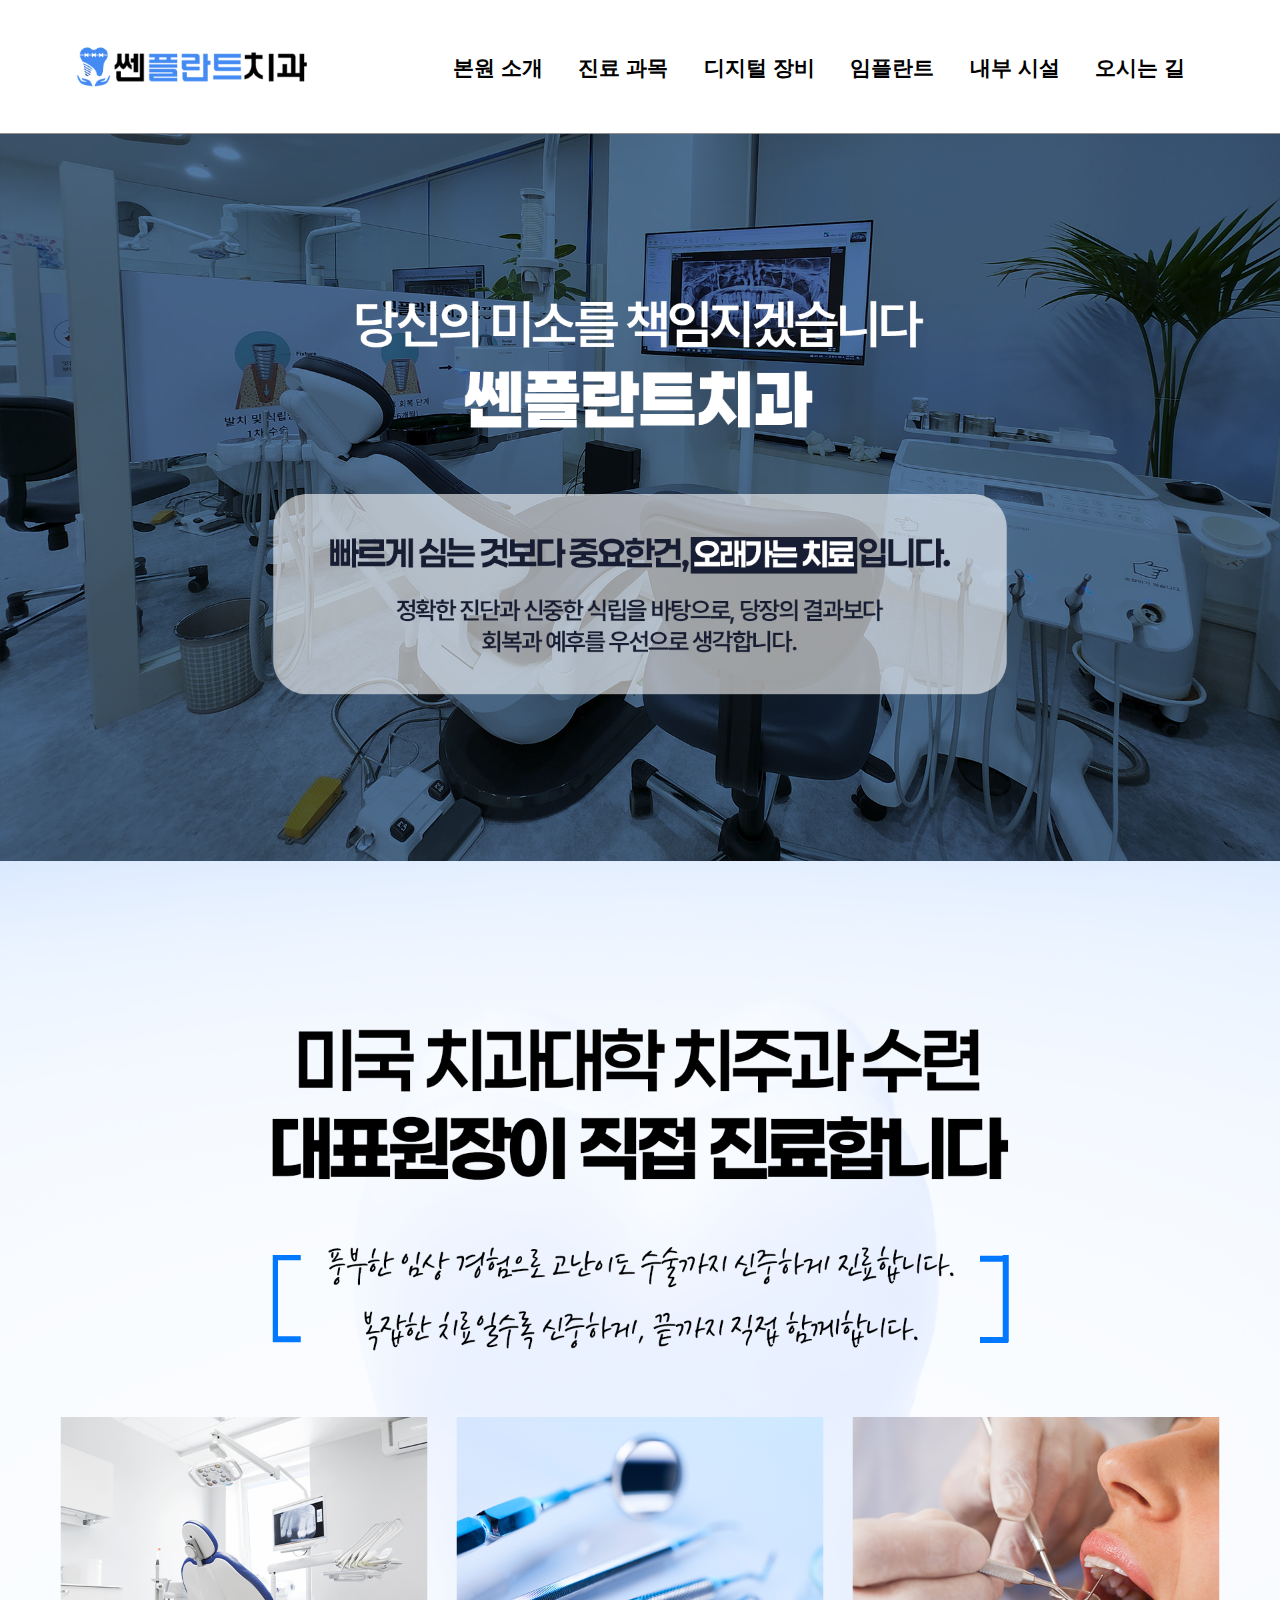
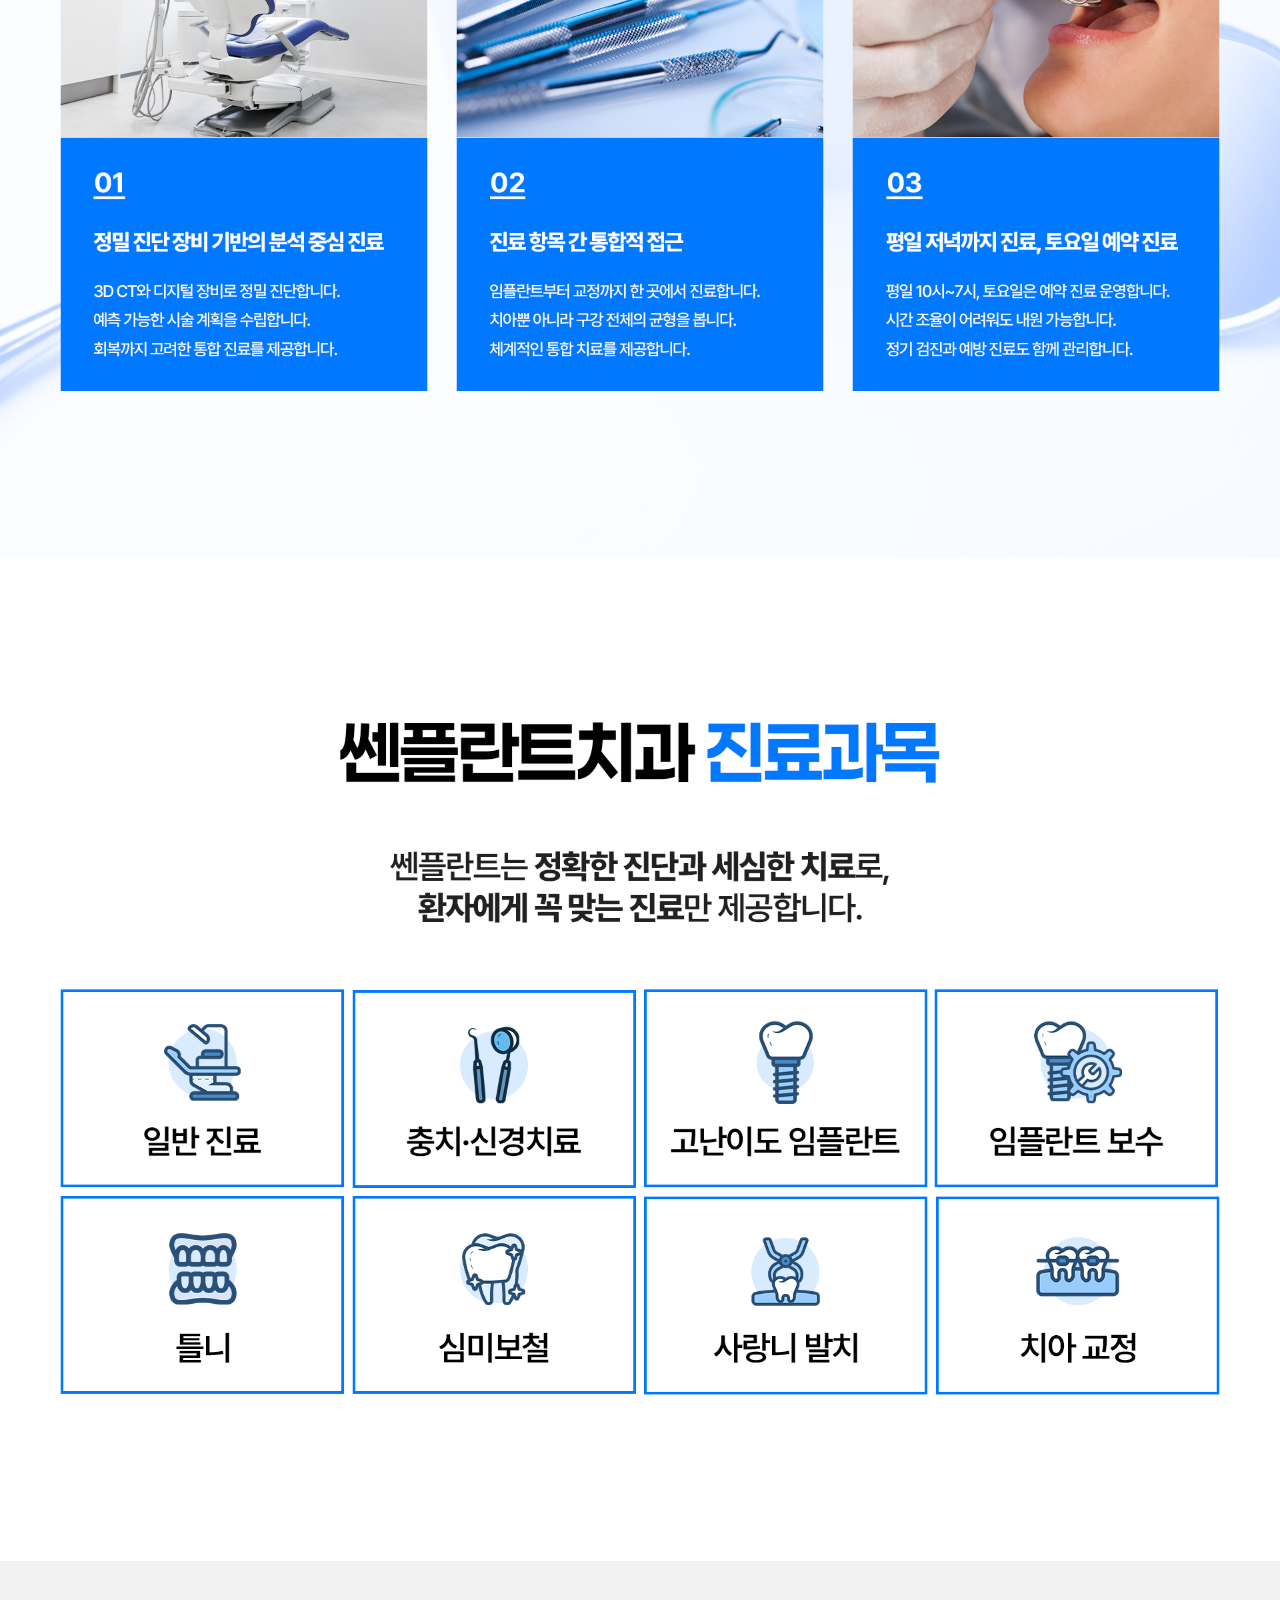
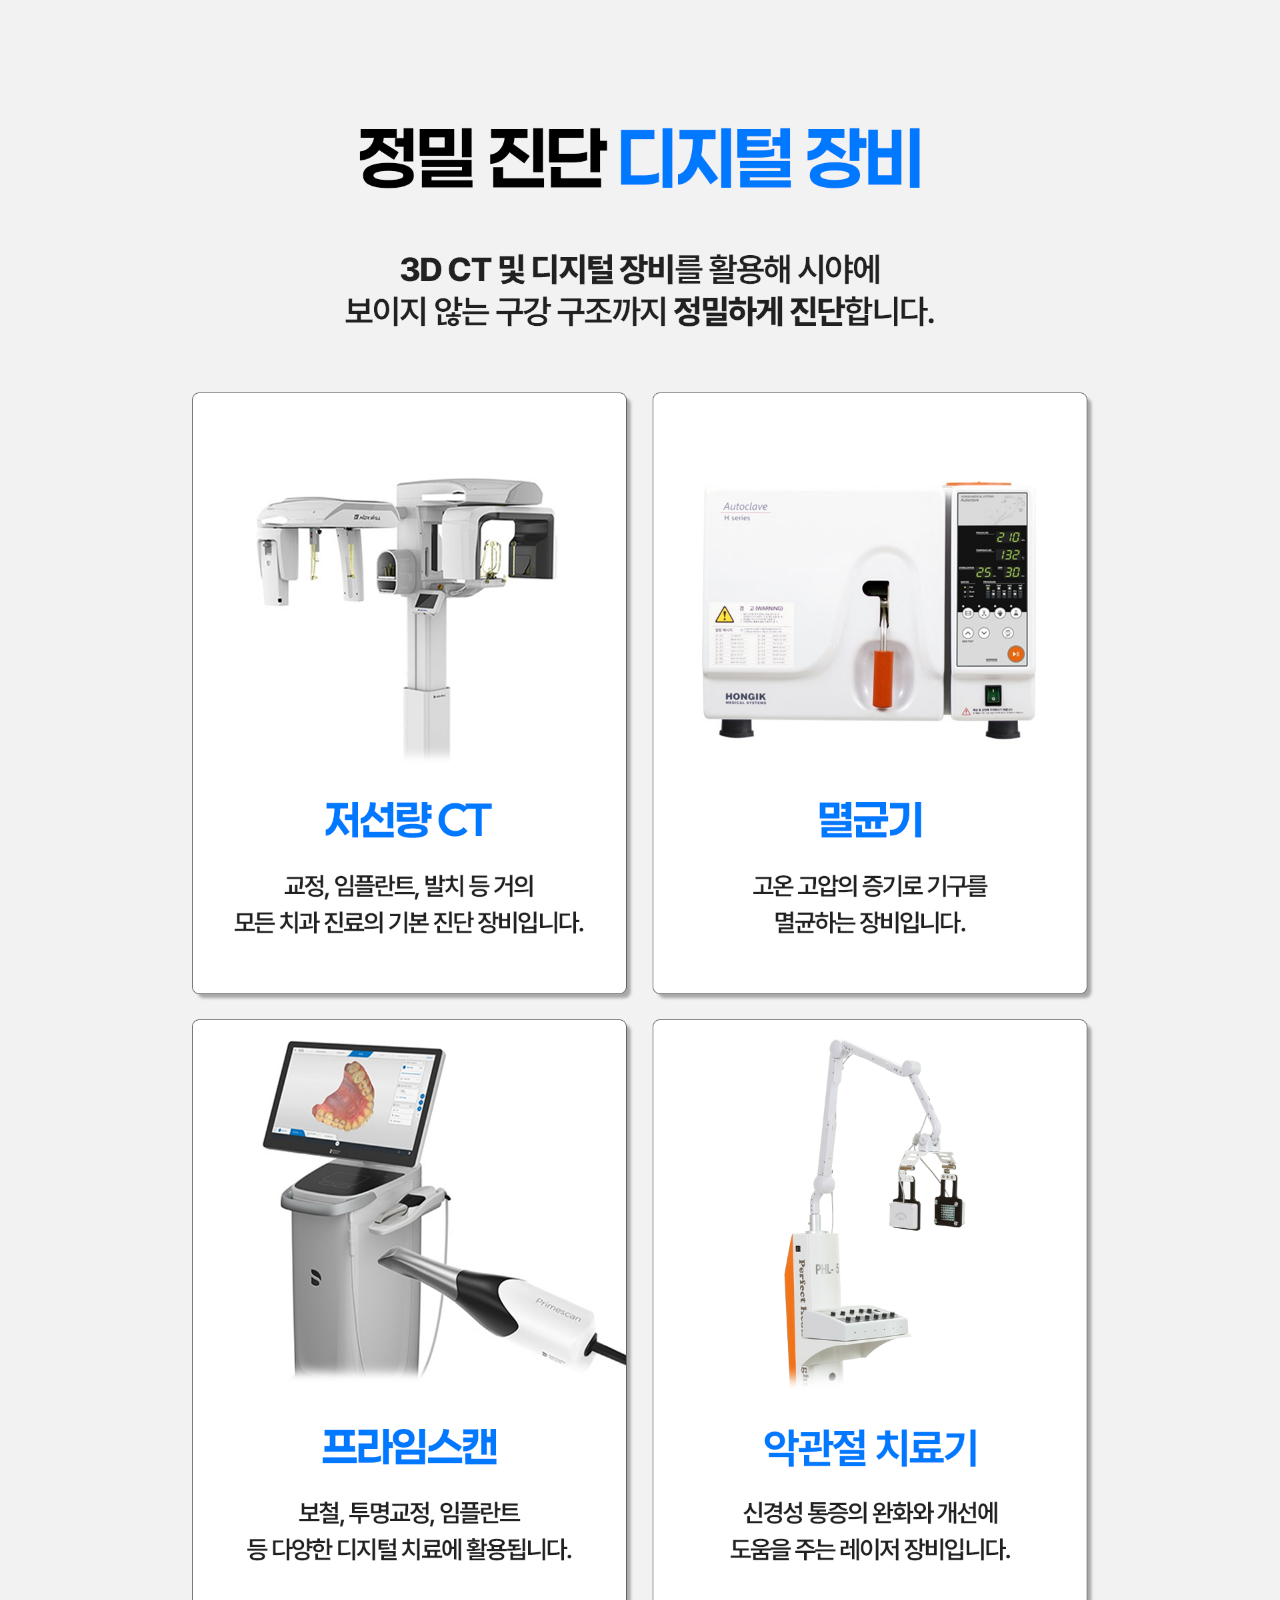
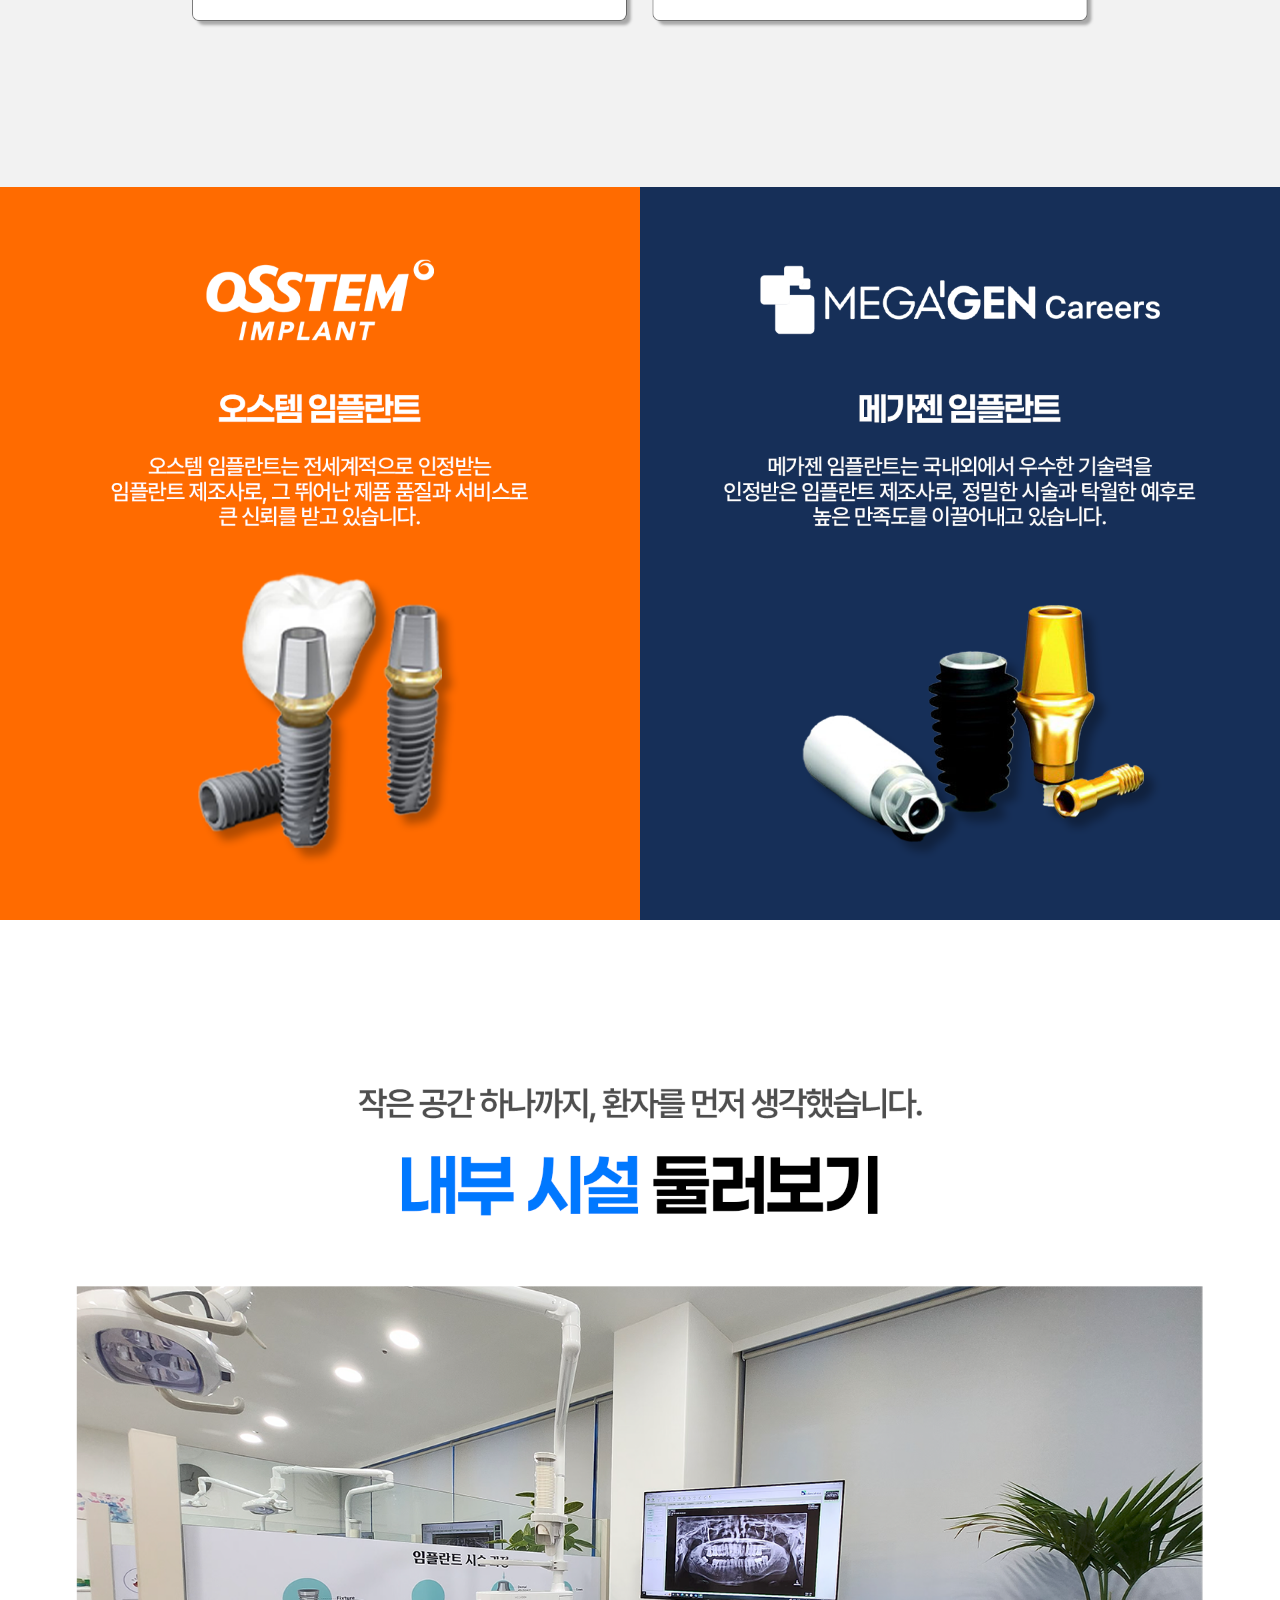
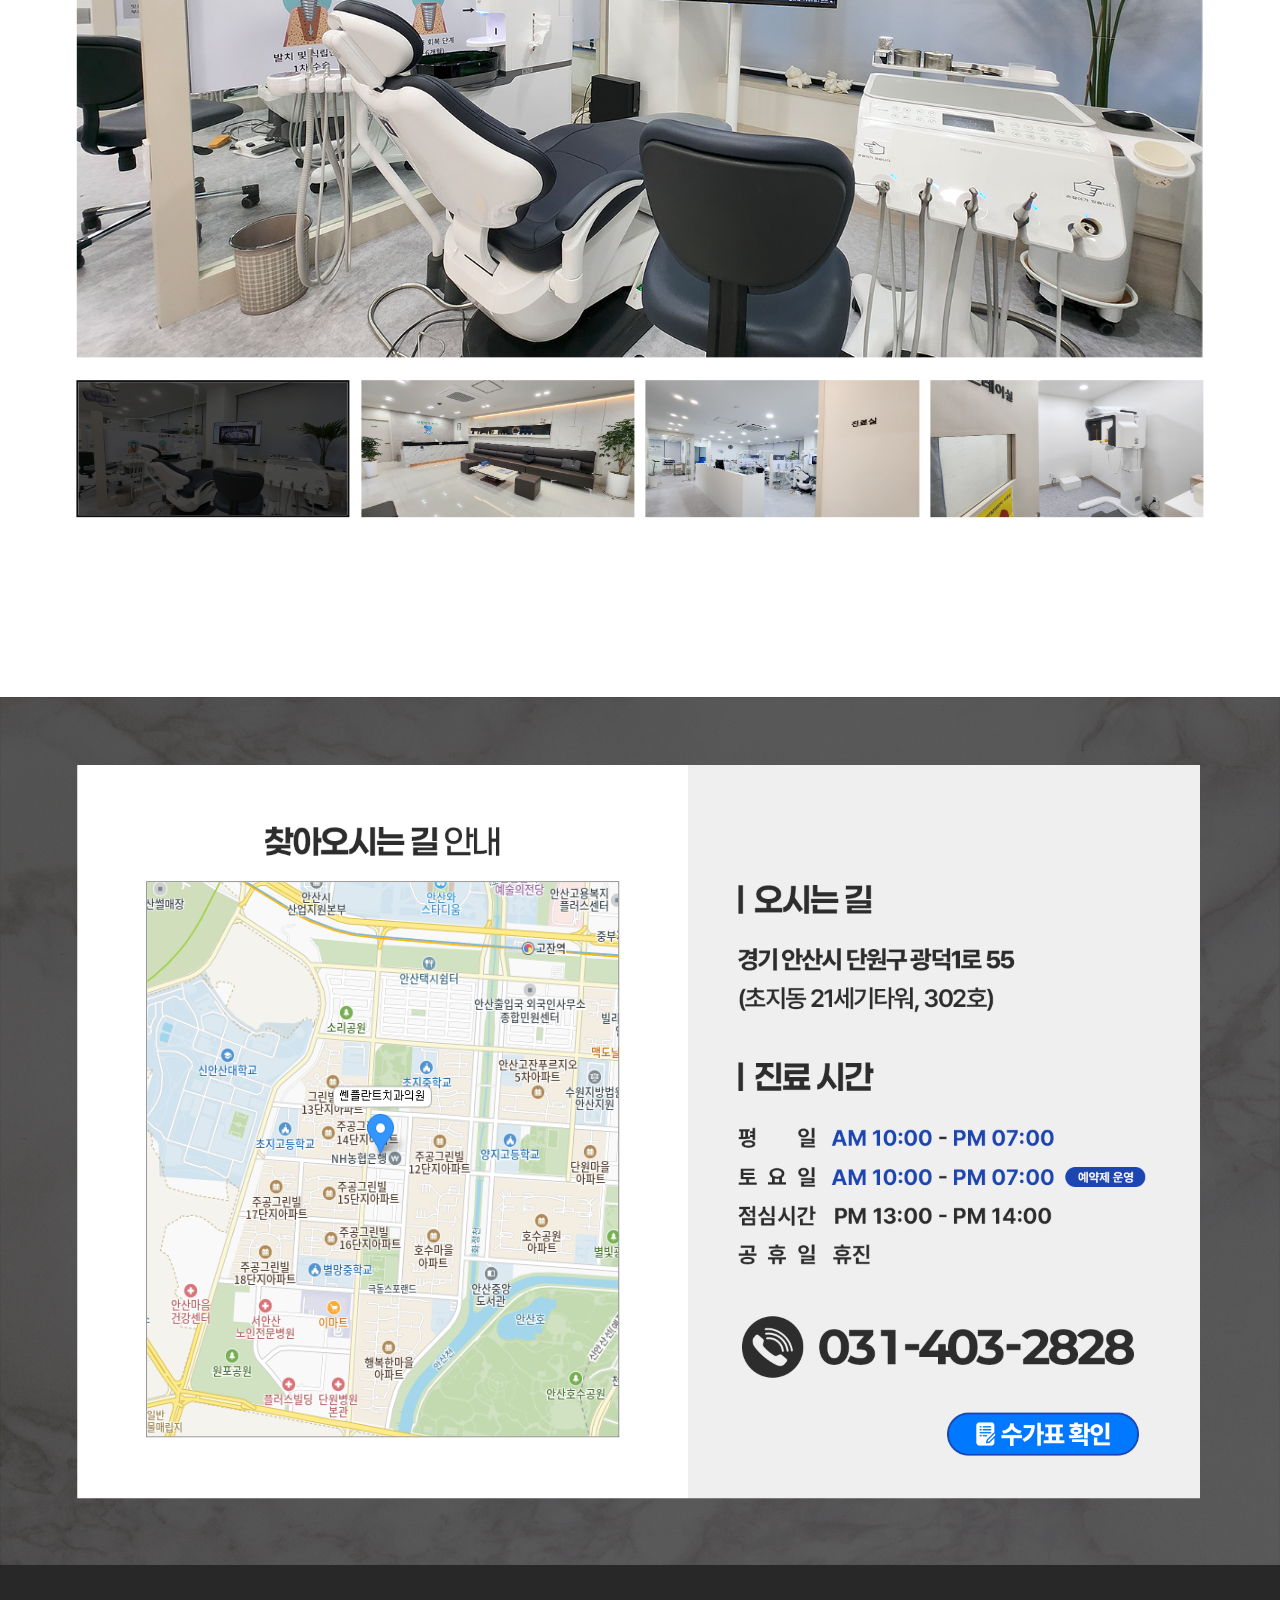
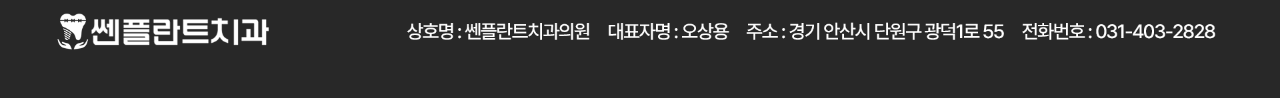
<file: index.html>
<!DOCTYPE html>
<!-- saved from url=(0034)http://127.0.0.1:5500/Landing.html -->
<html lang="ko"><head><meta http-equiv="Content-Type" content="text/html; charset=UTF-8">
  
  <meta name="viewport" content="width=device-width, initial-scale=1.0">
  <title>쎈플란트치과의원 홈페이지</title>
<script src="./index_files/code.jquery.com_jquery-3.7.0.min.js.다운로드"></script><script src="./index_files/bootstrap.bundle.min.js.다운로드" integrity="sha384-j1CDi7MgGQ12Z7Qab0qlWQ/Qqz24Gc6BM0thvEMVjHnfYGF0rmFCozFSxQBxwHKO" crossorigin="anonymous"></script><link rel="stylesheet" href="./index_files/Landing.css"><link href="./index_files/bootstrap.min.css" rel="stylesheet" integrity="sha384-4Q6Gf2aSP4eDXB8Miphtr37CMZZQ5oXLH2yaXMJ2w8e2ZtHTl7GptT4jmndRuHDT" crossorigin="anonymous"><link rel="stylesheet" href="./index_files/bootstrap-icons.css"></head>
  
  
  
  
  
<body>
  
  <div id="wrap">

    <div class="pc-menu">
      <img src="./index_files/menu_bg.png" class="img-fluid">
      <div class="menu-logo">
        <span onclick="document.getElementById(&#39;sec01&#39;).scrollIntoView({ behavior: &#39;smooth&#39; })"><img src="./index_files/logo.png" class="img-fluid"></span>
      </div>
      <div class="menu-bar">
        <span onclick="document.getElementById(&#39;sec02&#39;).scrollIntoView({ behavior: &#39;smooth&#39; })">본원 소개</span>
        <span onclick="document.getElementById(&#39;sec03&#39;).scrollIntoView({ behavior: &#39;smooth&#39; })">진료 과목</span>
        <span onclick="document.getElementById(&#39;sec04&#39;).scrollIntoView({ behavior: &#39;smooth&#39; })">디지털 장비</span>
        <span onclick="document.getElementById(&#39;sec045&#39;).scrollIntoView({ behavior: &#39;smooth&#39; })">임플란트</span>
        <span onclick="document.getElementById(&#39;sec05&#39;).scrollIntoView({ behavior: &#39;smooth&#39; })">내부 시설</span>
        <span onclick="document.getElementById(&#39;sec06&#39;).scrollIntoView({ behavior: &#39;smooth&#39; })">오시는 길</span>
      </div>
    </div>

    <div class="mo-menu">
      <img src="./index_files/menu_bg.png" class="img-fluid">
      <div class="menu-logo">
        <span onclick="document.getElementById(&#39;sec01&#39;).scrollIntoView({ behavior: &#39;smooth&#39; })"><img src="./index_files/logo.png" class="img-fluid"></span>
      </div>  
        <button class="menu-drop" data-bs-toggle="offcanvas" data-bs-target="#offcanvasWithBothOptions" aria-controls="offcanvasWithBothOptions">☰</button>
    </div>

    <div class="offcanvas offcanvas-start" data-bs-scroll="true" tabindex="-1" id="offcanvasWithBothOptions" aria-labelledby="offcanvasWithBothOptionsLabel">
      <div class="offcanvas-body">
        <div class="span-bg">
          <span onclick="handleMenuClick(&#39;sec02&#39;)">본원 소개</span>
          <span onclick="handleMenuClick(&#39;sec03&#39;)">진료 과목</span>
          <span onclick="handleMenuClick(&#39;sec04&#39;)">디지털 장비</span>
          <span onclick="handleMenuClick(&#39;sec045&#39;)">임플란트</span>
          <span onclick="handleMenuClick(&#39;sec05&#39;)">내부 시설</span>
          <span onclick="handleMenuClick(&#39;sec06&#39;)">오시는 길</span>
        </div>
      </div>
    </div>

    <script>
      const offcanvasEl = document.getElementById('offcanvasWithBothOptions');
      const offcanvas = bootstrap.Offcanvas.getOrCreateInstance(offcanvasEl);

      function handleMenuClick(sectionId) {
        // 1. 오프캔버스 닫기
        offcanvas.hide();

        // 2. 닫힌 후에 스크롤 이동 (hide 이벤트 발생 후 실행)
        offcanvasEl.addEventListener('hidden.bs.offcanvas', function onHidden() {
          document.getElementById(sectionId).scrollIntoView({ behavior: 'smooth' });
          // 이벤트 리스너는 한 번만 실행되도록 제거
          offcanvasEl.removeEventListener('hidden.bs.offcanvas', onHidden);
        });
      }
    </script>
    
    <img src="./index_files/section_01.png" id="sec01" class="img-fluid">
    <img src="./index_files/section_02.png" id="sec02" class="img-fluid">
    <img src="./index_files/section_03.png" id="sec03" class="img-fluid">

    <div class="sec04-slide-bg">
      <!-- <button class="slide-btn btn-left" onclick="moveSlide(-1)">&#10094;</button> -->
      <!-- <button class="slide-btn btn-right" onclick="moveSlide(1)">&#10095;</button> -->
      <img src="./index_files/section_04.png" id="sec04" class="img-fluid">
      <div class="sec04-slide" id="sec04Slider" style="transform: translate(calc(-61%), -50%);">
        <!-- <img src="images/section_04_slide_1.png" class="sec04img">
        <img src="images/section_04_slide_2.png" class="sec04img">
        <img src="images/section_04_slide_3.png" class="sec04img">
        <img src="images/section_04_slide_1.png" class="sec04img">
        <img src="images/section_04_slide_2.png" class="sec04img">
        <img src="images/section_04_slide_3.png" class="sec04img">
        <img src="images/section_04_slide_1.png" class="sec04img">
        <img src="images/section_04_slide_2.png" class="sec04img">
        <img src="images/section_04_slide_3.png" class="sec04img"> -->
      </div>
    </div>
    
    <img src="./index_files/section_04.5.png" id="sec045" class="img-fluid">

    <div class="sec05-slide-bg">
      <img src="./index_files/section_05.png" id="sec05" class="img-fluid">

      <!-- 메인 이미지 -->
      <div class="sec05-mainimg">
        <img src="./index_files/section_05_slide_1.png" id="mainImg" class="img-fluid fade-img">
      </div>

      <!-- 서브 이미지 -->
      <div class="sec05-subimg">
        <img src="./index_files/section_05_slide_1.png" class="img-fluid sub-img active">
        <img src="./index_files/section_05_slide_2.png" class="img-fluid sub-img">
        <img src="./index_files/section_05_slide_3.png" class="img-fluid sub-img">
        <img src="./index_files/section_05_slide_4.png" class="img-fluid sub-img">
      </div>
    </div>
    
    <div class="tel-btn-bg">
      <img src="./index_files/section_06.png" id="sec06" class="img-fluid">
      <a class="telbtn" href="tel:0314032828"></a>
      <div class="kakaomap">
        <div class="map">
          <div style="height: 700px;">
            <a href="https://map.kakao.com/?urlX=459183.9999999997&amp;urlY=1058252.0000000007&amp;itemId=270415336&amp;q=%EC%8E%88%ED%94%8C%EB%9E%80%ED%8A%B8%EC%B9%98%EA%B3%BC%EC%9D%98%EC%9B%90&amp;srcid=270415336&amp;map_type=TYPE_MAP&amp;from=roughmap" target="_blank"><img class="map" src="./index_files/0789365ea7e21822d089940cae4c9eee80db0e08cd922665cef4db4444daa097" width="698px" height="698px" style="border:1px solid #ccc;"></a>
          </div>
          <div style="overflow: hidden; padding: 7px 11px; border: 1px solid rgba(0, 0, 0, 0.1); border-radius: 0px 0px 2px 2px; background-color: rgb(249, 249, 249);">
            <a href="https://map.kakao.com/" target="_blank" style="float: left;">
              <img src="./index_files/logo_kakaomap.png" width="72" height="16" alt="카카오맵" style="display:block;width:72px;height:16px">
            </a>
            <div style="float: right; position: relative; top: 1px; font-size: 11px;">
              <a target="_blank" href="https://map.kakao.com/?from=roughmap&amp;srcid=270415336&amp;confirmid=270415336&amp;q=%EC%8E%88%ED%94%8C%EB%9E%80%ED%8A%B8%EC%B9%98%EA%B3%BC%EC%9D%98%EC%9B%90&amp;rv=on" style="float:left;height:15px;padding-top:1px;line-height:15px;color:#000;text-decoration: none;">로드뷰</a>
              <span style="width: 1px;padding: 0;margin: 0 8px 0 9px;height: 11px;vertical-align: top;position: relative;top: 2px;border-left: 1px solid #d0d0d0;float: left;"></span>
              <a target="_blank" href="https://map.kakao.com/?from=roughmap&amp;eName=%EC%8E%88%ED%94%8C%EB%9E%80%ED%8A%B8%EC%B9%98%EA%B3%BC%EC%9D%98%EC%9B%90&amp;eX=459183.9999999997&amp;eY=1058252.0000000007" style="float:left;height:15px;padding-top:1px;line-height:15px;color:#000;text-decoration: none;">길찾기</a>
              <span style="width: 1px;padding: 0;margin: 0 8px 0 9px;height: 11px;vertical-align: top;position: relative;top: 2px;border-left: 1px solid #d0d0d0;float: left;"></span>
              <a target="_blank" href="https://map.kakao.com/?map_type=TYPE_MAP&amp;from=roughmap&amp;srcid=270415336&amp;itemId=270415336&amp;q=%EC%8E%88%ED%94%8C%EB%9E%80%ED%8A%B8%EC%B9%98%EA%B3%BC%EC%9D%98%EC%9B%90&amp;urlX=459183.9999999997&amp;urlY=1058252.0000000007" style="float:left;height:15px;padding-top:1px;line-height:15px;color:#000;text-decoration: none;">지도 크게 보기</a>
            </div>
          </div>
          <div>
            <span style="border-bottom:0px none #333333;position:absolute;left:-25px;top:-136px;width:0px;height:40px"></span>
          </div>
        </div>
      </div>
      <div class="cost">
        <img src="./index_files/cost-btn.png" class="img-fluid" data-bs-toggle="modal" data-bs-target="#exampleModal">
      </div>
    </div>
    
    

    <img src="./index_files/footer.png" class="img-fluid">

  </div>

<!-- Code injected by live-server -->
<script>
	// <![CDATA[  <-- For SVG support
	if ('WebSocket' in window) {
		(function () {
			function refreshCSS() {
				var sheets = [].slice.call(document.getElementsByTagName("link"));
				var head = document.getElementsByTagName("head")[0];
				for (var i = 0; i < sheets.length; ++i) {
					var elem = sheets[i];
					var parent = elem.parentElement || head;
					parent.removeChild(elem);
					var rel = elem.rel;
					if (elem.href && typeof rel != "string" || rel.length == 0 || rel.toLowerCase() == "stylesheet") {
						var url = elem.href.replace(/(&|\?)_cacheOverride=\d+/, '');
						elem.href = url + (url.indexOf('?') >= 0 ? '&' : '?') + '_cacheOverride=' + (new Date().valueOf());
					}
					parent.appendChild(elem);
				}
			}
			var protocol = window.location.protocol === 'http:' ? 'ws://' : 'wss://';
			var address = protocol + window.location.host + window.location.pathname + '/ws';
			var socket = new WebSocket(address);
			socket.onmessage = function (msg) {
				if (msg.data == 'reload') window.location.reload();
				else if (msg.data == 'refreshcss') refreshCSS();
			};
			if (sessionStorage && !sessionStorage.getItem('IsThisFirstTime_Log_From_LiveServer')) {
				console.log('Live reload enabled.');
				sessionStorage.setItem('IsThisFirstTime_Log_From_LiveServer', true);
			}
		})();
	}
	else {
		console.error('Upgrade your browser. This Browser is NOT supported WebSocket for Live-Reloading.');
	}
	// ]]>
</script>




<div class="modal fade" id="exampleModal" tabindex="-1" aria-labelledby="exampleModalLabel" aria-hidden="true">
  <div class="modal-dialog modal-dialog-centered">
    <div class="modal-content bg-transparent border-0">
      <div class="modal-body">
        <img src="./index_files/cost.jpg">
      </div>
    </div>
  </div>
</div>










<script charset="UTF-8">

  let currentIndex = 0;
  let moveCount = 0; // 이동 횟수 추적
  const slider = document.getElementById('sec04Slider');
  const totalSlides = slider.children.length;
  const maxIndex = totalSlides - 1;

  function moveSlide(direction) {
    currentIndex += direction;

      // ✅ 인덱스 범위 제한: 0 ~ 2
      if (currentIndex < 0) currentIndex = 0;
      if (currentIndex > 6) currentIndex = 6;

    const slideWidthPercent = 32.5 + (100 - 30 * totalSlides) / (totalSlides - 1); // 이미지 너비 + 여백 고려
    const offset = currentIndex * slideWidthPercent;

    slider.style.transform = `translate(calc(-50% - ${offset}%), -50%)`;
  }

  function updateSlide() {
    const slideWidthPercent = 11; // 이미지 하나당 이동량 (%)
    const offset = currentIndex * slideWidthPercent;
    slider.style.transform = `translate(calc(-50% - ${offset}%), -50%)`;
  }

  function autoSlide() {
    if (moveCount < 6) {
      // 오른쪽으로 1칸 이동
      currentIndex++;
      moveCount++;
      updateSlide();
    } else {
      // 3번 이동 후 처음 위치로 부드럽게 돌아가기
      currentIndex = 0;
      moveCount = 0;
      updateSlide();
    }
  }

  // 3초마다 실행
  setInterval(autoSlide, 3000);

  const subImages = document.querySelectorAll('.sec05-subimg .sub-img');
  const mainImage = document.getElementById('mainImg');

  subImages.forEach(img => {
    img.addEventListener('click', () => {
      mainImage.src = img.src;
    });
  });

  subImages.forEach(img => {
    img.addEventListener('click', () => {
      // 메인 이미지에 페이드 효과
      mainImage.style.opacity = 0;

      setTimeout(() => {
        mainImage.src = img.src;
        mainImage.style.opacity = 1;
      }, 200);

      // 모든 서브 이미지 어둡게 처리, 현재 것만 활성화
      subImages.forEach(sub => sub.classList.remove('active'));
      img.classList.add('active');
    });
  });

</script>

<script charset="UTF-8">
	new daum.roughmap.Lander({
		"timestamp" : "1751422533165",
		"key" : "4j2knd9syxj",
		"mapWidth" : "700",
		"mapHeight" : "700"
	}).render();
</script></body><!-- Modal --></html>
</file>
<file: index_files/Landing.css>
/* 전체 적용 */

html {
  scroll-behavior: smooth;
}
* {
  box-sizing: border-box;
  margin: 0 auto;
}
li {
  list-style: none;
}
body {
  background-color: #000;
}
#wrap {
  max-width: 1280px;
}
.img-fluid {
  display: flex;
  width: 100%;
}

/* 메뉴바 섹션 */
.pc-menu {
  position: relative;
}
.pc-menu span {
  cursor: pointer;
}
.mo-menu-bar {
  position: absolute;
  transform: translate(-50%, -50%);
  top: 50%;
  left: 50%;
}
.mo-menu {
  position: relative;
  display: none;
}
.menu-drop {
  position: absolute;
  transform: translate(-50%, -50%);
  top: 50%;
  left: 93%;
  background: none;
  border: none;
  font-size: 4vw;
  display: flex;
}
.dropdown-menu li span {
  font-family: 'Pretendard', sans-serif;
  font-weight: 600;
  font-size: 2.5vw;
  text-align: left;
}
.offcanvas {
  width: 40% !important;
  /* border: 1px solid red; */
  display: flex;
}
.offcanvas-body {
  font-family: 'Pretendard', sans-serif;
  font-weight: 600;
  font-size: 3.5vw;
  width: 100%;
  position: relative;
}
.span-bg {
  position: absolute;
  /* transform: translate(); */
  display: flex;
  flex-direction: column;
  /* flex-wrap: wrap; */
  /* left: 0%; */
  width: 50%;
  height: 45vw;
  justify-content: space-between;
  /* align-items: flex-start; */
  /* border: 1px solid red; */
}
.offcanvas-body span {
  /* border: 1px solid black; */
  width: 90%;
  display: inline-block; /* 블록 속성으로 바꾸면 더 확실함 */
  text-align: left;
}
.menu-logo {
  position: absolute;
  transform: translate(-50%, -50%);
  width: 18%;
  top: 50%;
  left: 15%;
}
.menu-logo img {
  width: 100%;
}
.menu-bar {
  position: absolute;
  transform: translate(-50%, -50%);
  width: 60%;
  height: 50%;
  top: 50%;
  left: 64%;
  display: flex;
  flex-wrap: wrap;
  justify-content: space-between;
  align-items: center;
  text-align: center;
}
.menu-bar a {
  text-decoration: none;
  color: #000;
  font-family: 'Pretendard', sans-serif;
  font-weight: 600;
  font-size: 1.3rem;
  display: flex;
  align-items: center;
  justify-content: center;
}
.menu-bar span {
  text-decoration: none;
  color: #000;
  font-family: 'Pretendard', sans-serif;
  font-weight: 600;
  font-size: 1.3rem;
  display: flex;
  align-items: center;
  justify-content: center;
}
.menu-bar a:hover {
  color: #0078FF;
}
.offcanvas-body span:hover {
  color: #0078FF;
}

/* 섹션04 슬라이드 */
.sec04-slide-bg {
  position: relative;
  overflow: hidden;
}
.sec04-slide {
  position: absolute;
  transform: translate(-50%, -50%);
  top: 62%;
  left: 160%;
  width: 330%;
  display: flex;
  transition: transform 0.5s ease;
}
.sec04img {
  width: 10.6%;
  flex-shrink: 0;
}

/* 버튼 스타일 */
.slide-btn {
  position: absolute;
  top: 62%;
  transform: translateY(-50%);
  background: rgba(0,0,0,0.5);
  color: #fff;
  border: none;
  padding: 10px 15px;
  font-size: 24px;
  cursor: pointer;
  z-index: 10;
}
.btn-left {
  left: 10px;
}

.btn-right {
  right: 10px;
}

/* 병원 둘러보기 */
.sec05-slide-bg {
  position: relative;
}
.sec05-mainimg {
  position: absolute;
  transform: translate(-50%, -50%);
  top: 51%;
  left: 50%;
  width: 88%;
}
.sec05-subimg {
  position: absolute;
  transform: translate(-50%, -50%);
  top: 82%;
  left: 50%;
  width: 89%;
  height: 10%;
  display: flex;
}
.sec05-subimg img {
  width: 24%;
}

/* 메인 이미지 전환 효과 */
.fade-img {
  transition: opacity 0.5s ease;
  opacity: 1;
}

/* 서브 이미지 기본 상태 */
.sub-img {
  cursor: pointer;
  opacity: 1;
  transition: 0.3s;
}

/* 클릭된 (활성화된) 서브 이미지 */
.sub-img.active {
  filter: brightness(0.3);
  border: 2px solid #333; /* 선택 표시 (선택사항) */
}

/* 오시는 길 전화연결 */
.tel-btn-bg {
  position: relative;
}
.telbtn {
  position: absolute;
  transform: translate(-50%, -50%);
  top: 75%;
  left: 74%;
  width: 33%;
  height: 10%;
}

.kakaomap {
  position: absolute;
  transform: translate(-50%, -50%);
  top: 53.3%;
  left: 29.9%;
  width: 37%;
  height: 64%;
  overflow: hidden;
  border: 1px solid gray;
}
.map {
  position: absolute;
  transform: translate(-50%, -50%);
  top: 50%;
  left: 50%;
  padding: 5%;
  text-align: center;
  font:normal normal 400 12px/normal dotum, sans-serif;
  width:700px;
  height:732px;
  color:#333;
}
#overlay {
    position: fixed;
    top: 0; left: 0;
    width: 100vw;
    height: 100vh;
    background-color: rgba(0,0,0,0.4);
    z-index: 900;
  }
.cost {
  position: absolute;
  transform: translate(-50%, -50%);
  top: 85%;
  left: 81.5%;
  /* border: 1px solid red; */
  width: 15%;
  align-items: center;
}
.cost img {
  width: 100%;
  cursor: pointer;
}
.modal-body {
  display: flex;
  justify-content: center;
  align-items: center;
  max-width: 1280px;
  width: 100vw;
  position: absolute;
  transform: translate(-50% ,-0%);
  top: 50%;
  left: 50%;
}

.modal-body img {
  max-width: 1280px;
  width: 100%;
}

@media screen and (max-width:1280px) {
  .menu-bar a {
    font-size: 1.5vw;
  }
}
@media screen and (max-width:768px) {
  .pc-menu {
    display: none;
  }
  .mo-menu {
    position: relative;
    display: block;
  }
}
</file>
